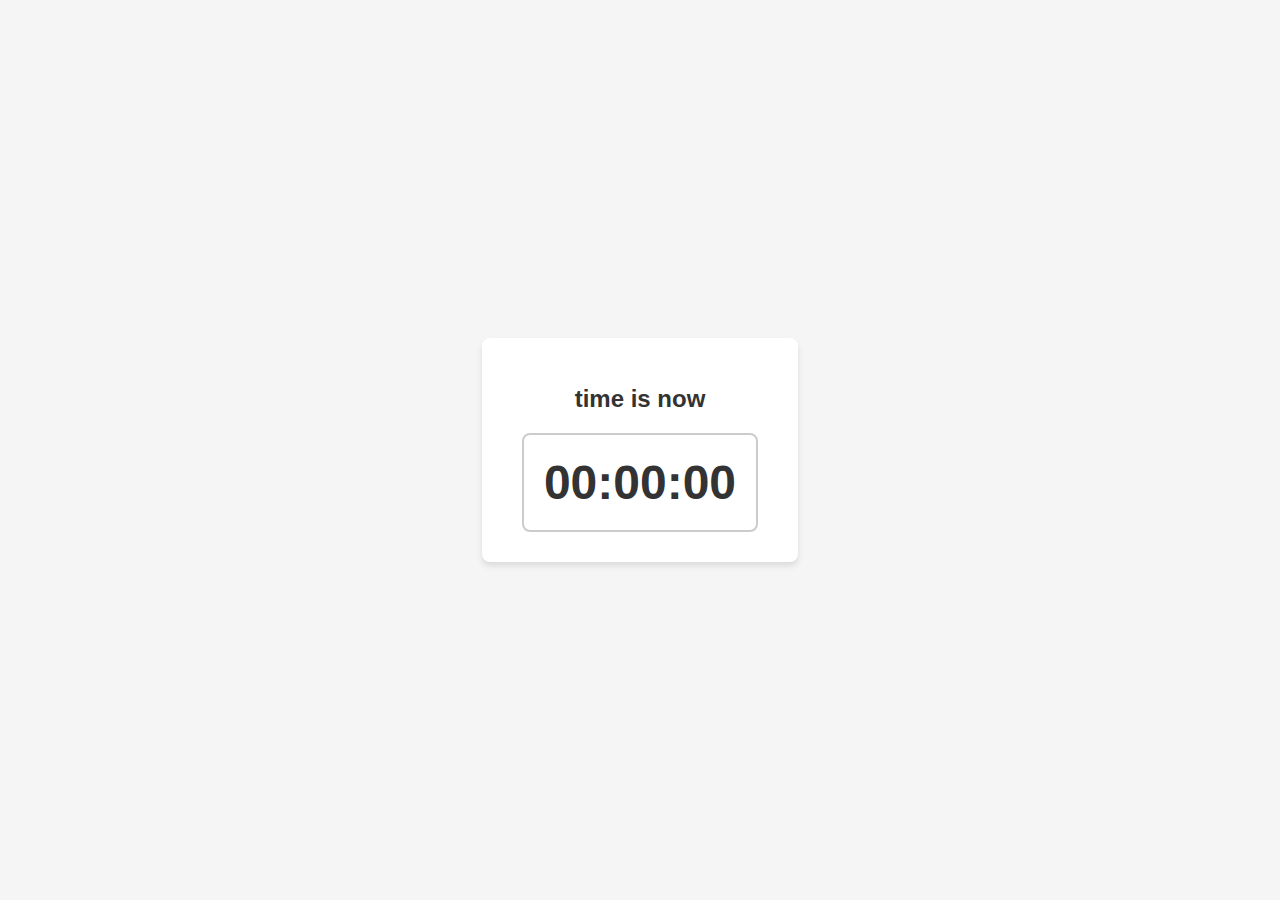
<file: clock/index.html>
<!DOCTYPE html>
<html lang="en">
<head>
    <meta charset="UTF-8">
    <meta name="viewport" content="width=device-width, initial-scale=1.0">
    <title>Horloge en Temps Réel (POO)</title>
    <style>
                /* Style général */
        body {
            margin: 0;
            padding: 0;
            display: flex;
            justify-content: center;
            align-items: center;
            height: 100vh;
            font-family: 'Arial', sans-serif;
            background-color: #f5f5f5;
        }

        /* Conteneur principal */
        .container {
            text-align: center;
            background: #ffffff;
            border-radius: 8px;
            padding: 30px 40px;
            box-shadow: 0 4px 6px rgba(0, 0, 0, 0.1);
        }

        /* Titre */
        h1 {
            margin-bottom: 20px;
            font-size: 24px;
            color: #333;
        }

        /* Affichage de l'heure */
        .clock {
            font-size: 48px;
            font-weight: bold;
            color: #333;
            background-color: #fff;
            border: 2px solid #cccccc;
            padding: 20px;
            border-radius: 8px;
        }

    </style>
</head>
<body>
    <div class="container">
        <h1>time is now</h1>
        <div id="clock" class="clock">00:00:00</div>
    </div>
    <script src="script.js"></script>
</body>
</html>
</file>
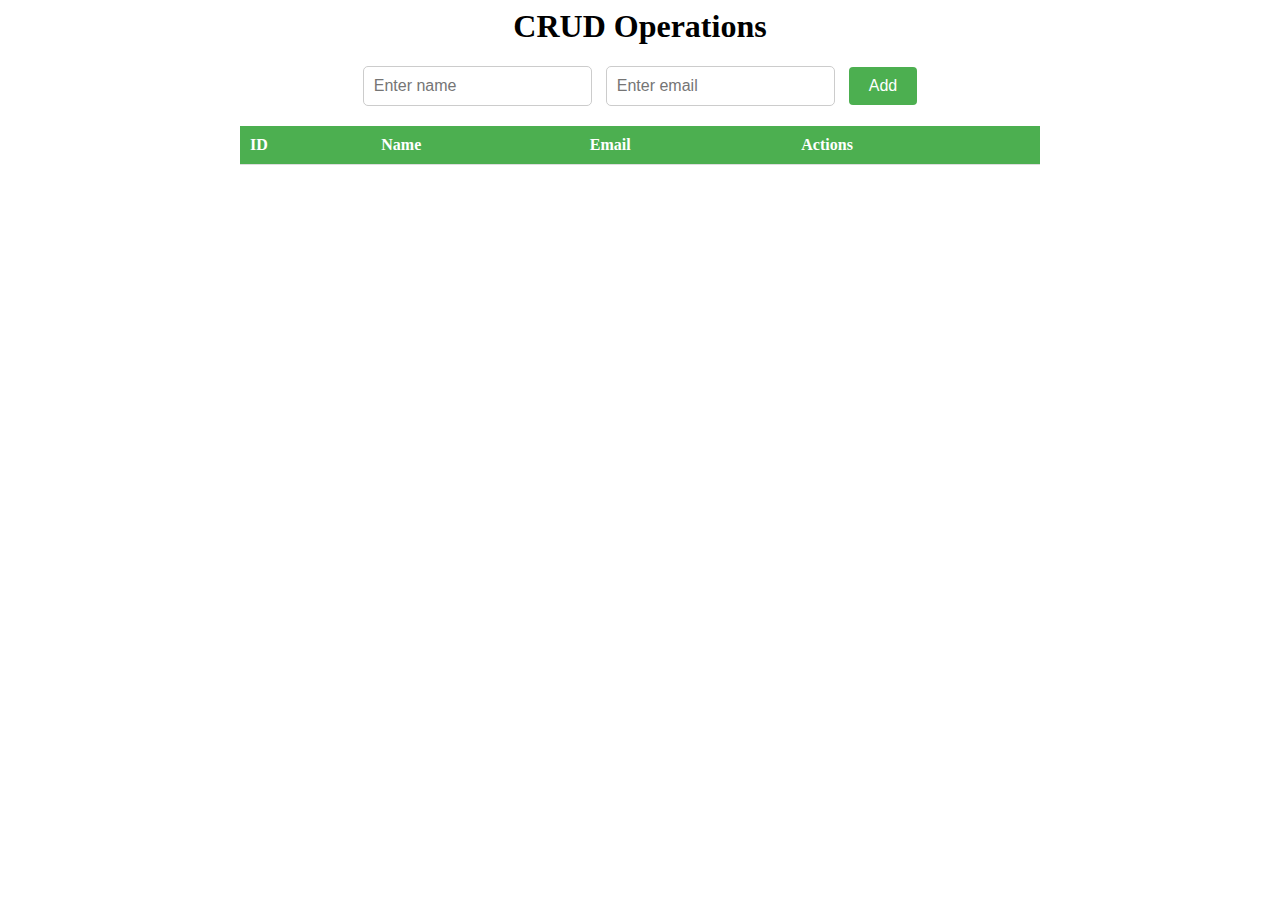
<file: crud-tuto/index.html>
<!DOCTYPE html>
<html lang="en">
<head>
    <meta charset="UTF-8">
    <meta name="viewport" content="width=device-width, initial-scale=1.0">
    <script src="./script.js" defer></script>
    <title>crude</title>
    <style>
        #container {
            max-width: 800px;
            margin: 0 auto;
            text-align: center;
        }

        h1 {
            margin-top: 0;
        }

        #input-container {
            margin-bottom: 20px;
        }

        #name-input,
        #email-input,
        #update-name-input,
        #update-email-input {
            padding: 10px;
            font-size: 16px;
            margin-right: 10px;
            border-radius: 5px;
            border: 1px solid #ccc;
        }

        #name-input:focus,
        #email-input:focus,
        #update-name-input:focus,
        #update-email-input:focus {
            border-color: #66afe9;
            outline: 0;
            -webkit-box-shadow: inset 0 1px 1px rgba(0,0,0,.075), 0 0 8px rgba(102,175,233,.6);
            box-shadow: inset 0 1px 1px rgba(0,0,0,.075), 0 0 8px rgba(102,175,233,.6);
        }

        button {
            padding: 10px 20px;
            font-size: 16px;
            cursor: pointer;
            background-color: #4CAF50;
            color: white;
            border: none;
            border-radius: 4px;
        }

        button:hover {
            background-color: #3e8e41;
        }

        table {
            border-collapse: collapse;
            width: 100%;
            margin-bottom: 20px;
        }

        th,
        td {
            padding: 10px;
            text-align: left;
            border-bottom: 1px solid #ddd;
        }

        th {
            background-color: #4CAF50;
            color: white;
        }

        #update-container {
            display: none;
            margin-top: 20px;
        }

        #update-btn {
            background-color: #2196F3;
        }

        #cancel-btn {
            background-color: #f44336;
        }

        .edit-btn{
            background-color: #ffc107;
        }

        .delete-btn{
            background-color: #dc3545;
            margin-left:10px;
        }
    </style>
</head>
<body>
    <div id="container">
        <h1>CRUD Operations</h1>
        <div id="input-container">
            <input type="text" id="name-input" placeholder="Enter name">
            <input type="email" id="email-input" placeholder="Enter email">
            <button id="add-btn">Add</button>
        </div>
        <table>
            <thead>
                <tr>
                <th>ID</th>
                <th>Name</th>
                <th>Email</th>
                <th>Actions</th>
                </tr>
            </thead>
            <tbody id="table-body"></tbody>
        </table>
        <div id="update-container">
            <input type="text" id="update-name-input">
            <input type="text" id="update-email-input">
            <button id="update-btn">Update</button>
            <button id="cancel-btn">Cancel</button>
        </div>
    </div>
</body>
</html>
</file>
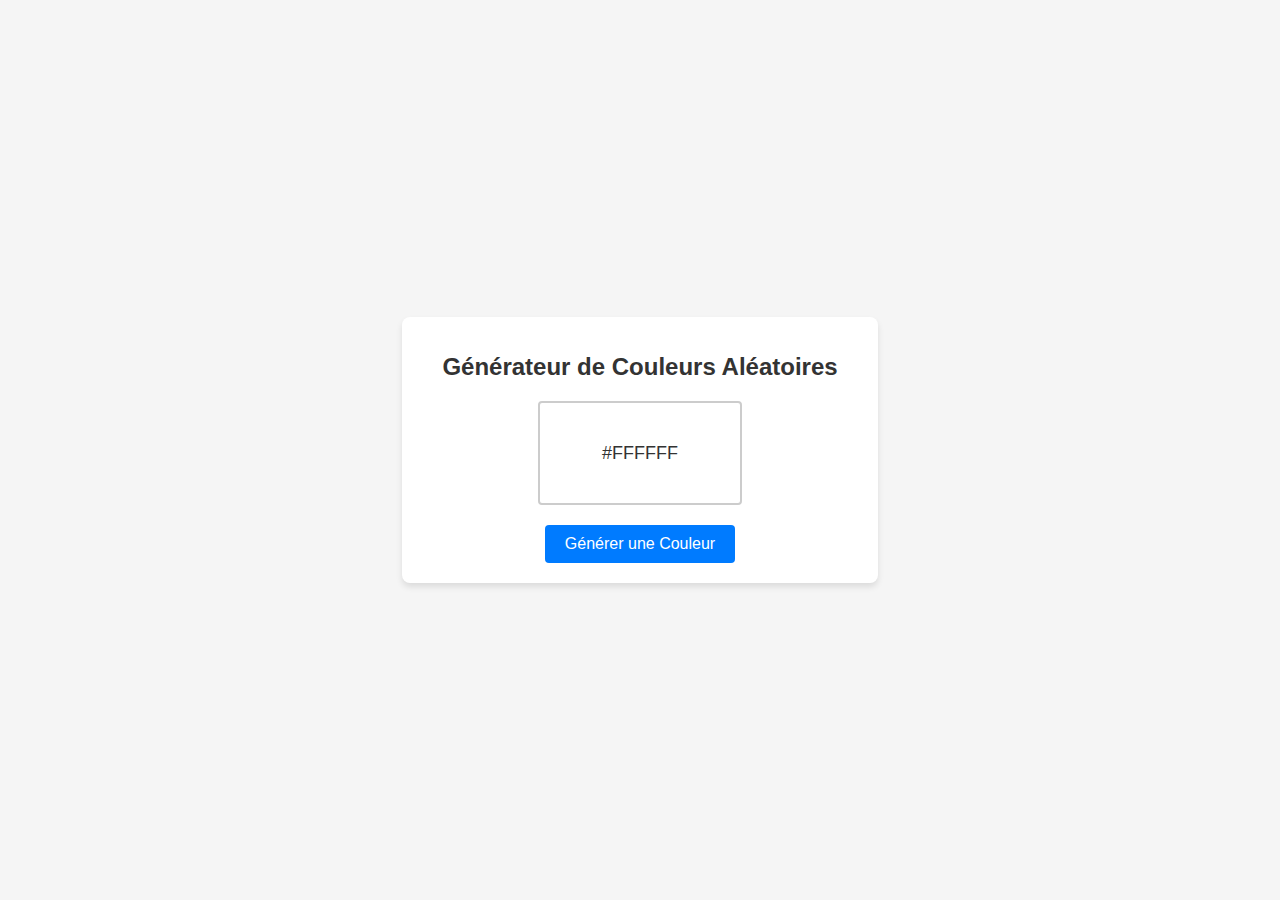
<file: generer_color/index.html>
<!DOCTYPE html>
<html lang="en">
<head>
    <meta charset="UTF-8">
    <meta name="viewport" content="width=device-width, initial-scale=1.0">
    <title>Générateur de Couleurs Aléatoires</title>
    <link rel="stylesheet" href="style.css">
</head>
<body>
    <div class="container">
        <h1>Générateur de Couleurs Aléatoires</h1>
        <div class="color-display" id="colorDisplay">#FFFFFF</div>
        <button id="generateBtn" class="btn">Générer une Couleur</button>
    </div>
    <script src="script.js"></script>
</body>
</html>
</file>
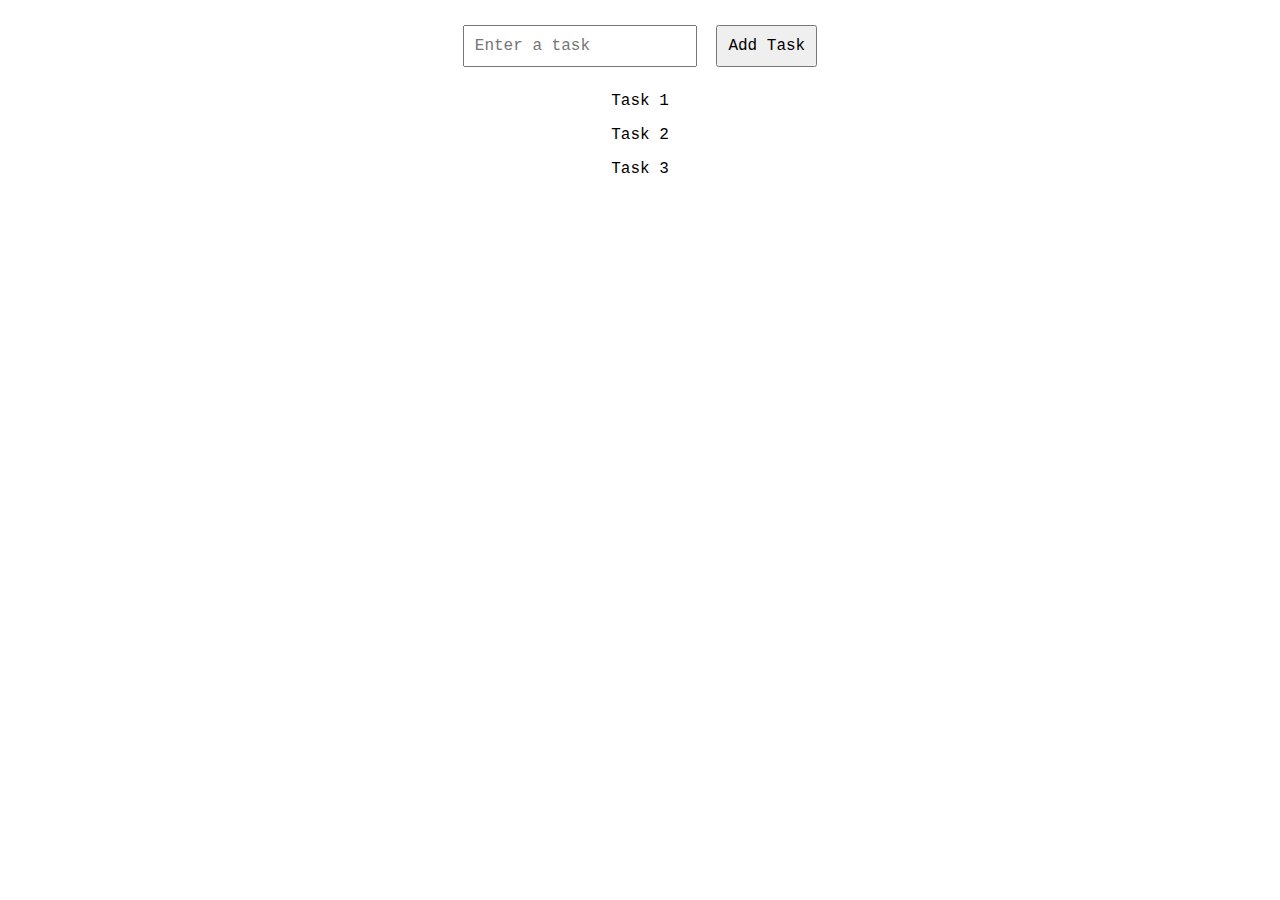
<file: to-do-list/rev_1/index.html>
<!DOCTYPE html>
<html lang="en">
<head>
    <meta charset="UTF-8">
    <meta name="viewport" content="width=device-width, initial-scale=1.0">
    <title>To-Do List</title>
    <style>
        * {
            box-sizing: border-box;
            font-family: 'Courier New', Courier, monospace;
        }
        .box {
            max-width: 400px;
            margin: 20px auto;
            text-align: center;
        }
        .list h1 {
            font-size: 18px;
            margin: 10px 0;
        }
        input, button {
            padding: 10px;
            margin: 5px;
            font-size: 16px;
        }
        .list {
            margin-top: 20px;
        }
    </style>
</head>
<body>
    <div class="box">
        <div class="inpu">
            <input type="text" id="input-task" placeholder="Enter a task">
            <button id="add-btn">Add Task</button>
        </div>
        <div class="list"></div>
    </div>
    <script src="script.js"></script>
</body>
</html>
</file>
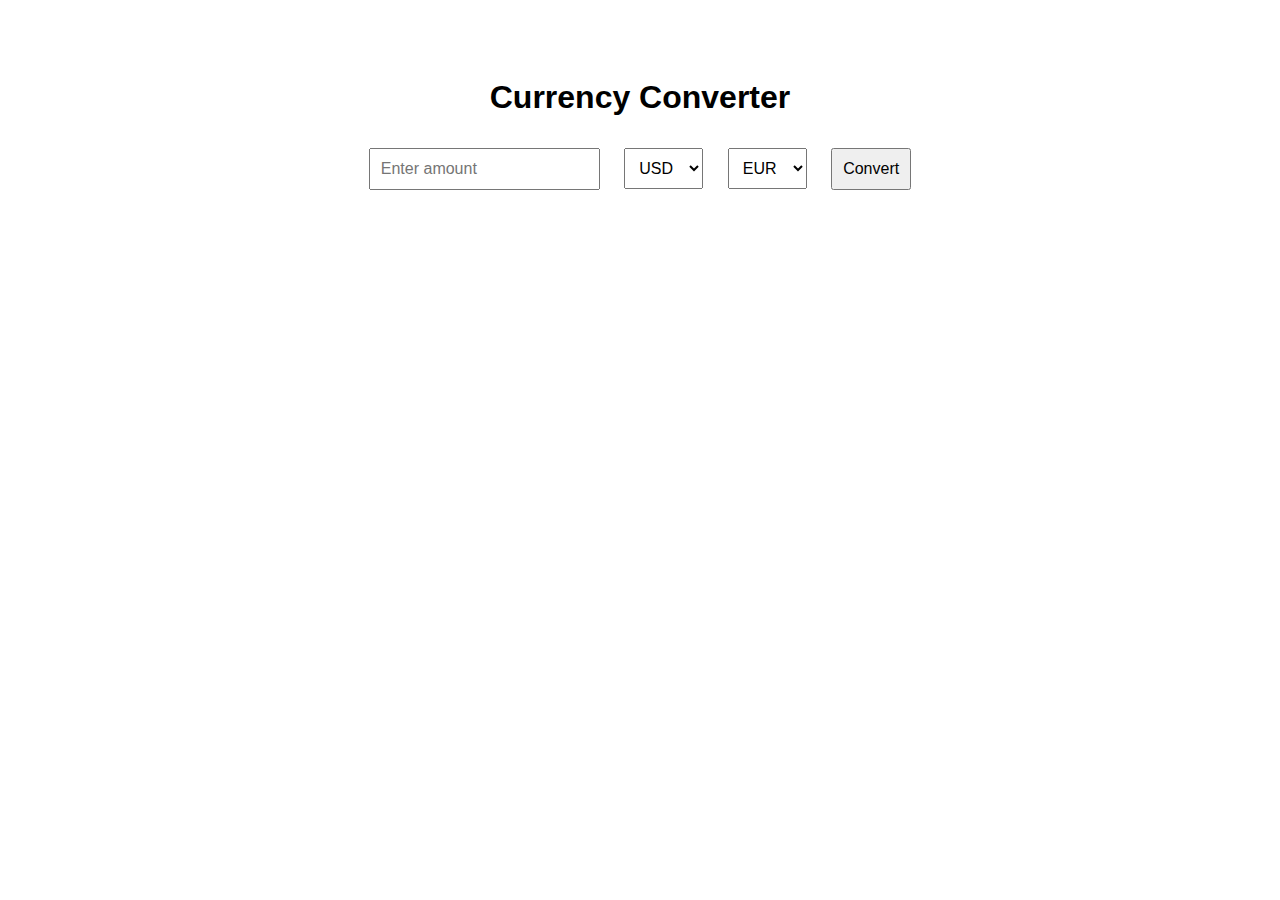
<file: Currency_converter/currency_converter.html>
<!DOCTYPE html>
<html lang="en">
<head>
    <meta charset="UTF-8">
    <meta name="viewport" content="width=device-width, initial-scale=1.0">
    <script src="./script.js" defer></script>
    <title>Currency Converter</title>
    <style>
        body {
            font-family: Arial, sans-serif;
            text-align: center;
            padding: 50px;
        }

        input, select, button {
            margin: 10px;
            padding: 10px;
            font-size: 16px;
        }

        #result {
            font-size: 20px;
            margin-top: 20px;
            color: #2c3e50;
        }
    </style>
</head>
<body>
    <h1>Currency Converter</h1>
    <input type="number" id="amount" placeholder="Enter amount"/>
    <select id="fromCurrency">
        <option value="USD">USD</option>
        <option value="EUR">EUR</option>
        <option value="MGA">MGA</option>
    </select>
    <select id="toCurrency">
        <option value="EUR">EUR</option>
        <option value="USD">USD</option>
        <option value="MGA">MGA</option>
    </select>
    <button id="convertBtn">Convert</button>
    <div id="result" class="msg"></div>

    <!-- <script>
        const exchangeRates = {
            USD: { EUR: 0.85, MGA: 4400 },
            EUR: { USD: 1.18, MGA: 5200 },
            MGA: { USD: 0.00023, EUR: 0.00019 },
        };

        document.getElementById('convertBtn').addEventListener('click', () => {
            const amount = parseFloat(document.getElementById('amount').value);
            const fromCurrency = document.getElementById('fromCurrency').value;
            const toCurrency = document.getElementById('toCurrency').value;

            if (!amount || fromCurrency === toCurrency) {
                document.getElementById('result').textContent = "Invalid input or same currency!";
                return;
            }

            const rate = exchangeRates[fromCurrency][toCurrency];
            const convertedAmount = (amount * rate).toFixed(2);

            document.getElementById('result').textContent = 
                `${amount} ${fromCurrency} = ${convertedAmount} ${toCurrency}`;
        });
    </script> -->
</body>
</html>
</file>
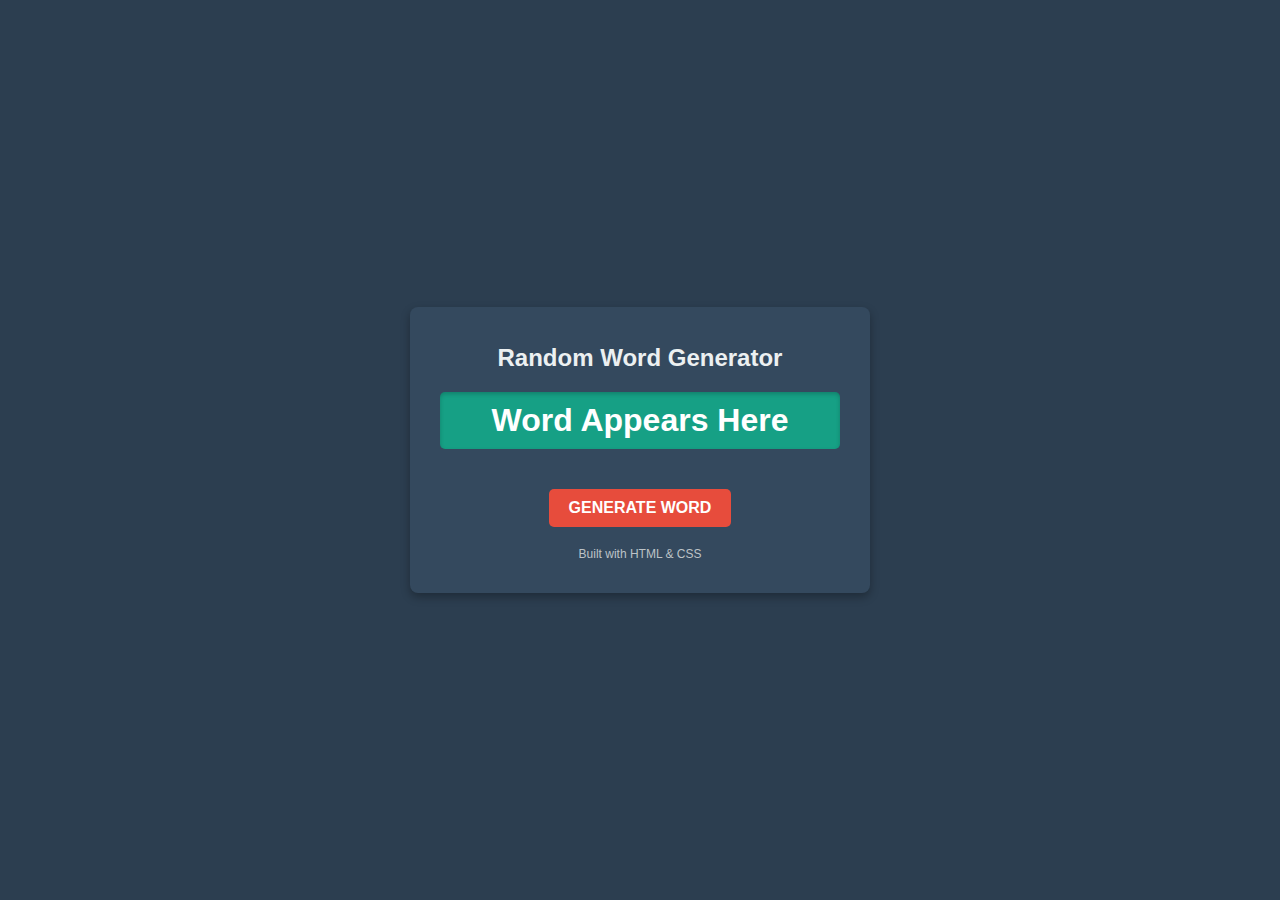
<file: generate word/generate.html>
<!DOCTYPE html>
<html lang="en">
<head>
    <meta charset="UTF-8">
    <meta name="viewport" content="width=device-width, initial-scale=1.0">
    <script src="./script.js" defer></script>
    <title>Generate Word</title>
    <style>
        /* Global styles */
        body {
            font-family: Arial, sans-serif;
            margin: 0;
            padding: 0;
            display: flex;
            justify-content: center;
            align-items: center;
            height: 100vh;
            background-color: #2c3e50;
            color: #ecf0f1;
        }

        /* Container */
        .container {
            text-align: center;
            background: #34495e;
            padding: 20px 30px;
            border-radius: 8px;
            box-shadow: 0 4px 10px rgba(0, 0, 0, 0.3);
            max-width: 400px;
            width: 100%;
        }

        /* Title */
        h1 {
            font-size: 24px;
            margin-bottom: 15px;
        }

        /* Word Display */
        #word-box {
            font-size: 32px;
            font-weight: bold;
            margin: 20px 0;
            padding: 10px 15px;
            background: #16a085;
            border-radius: 5px;
            color: #fff;
            box-shadow: inset 0 2px 4px rgba(0, 0, 0, 0.2);
            transition: transform 0.5s ease;
        }
        #word-box:hover{
            box-shadow: 0 4px 6px rgba(0, 0, 0, 0.1);
        }
        /* Buttons */
        #button {
            display: inline-block;
            margin-top: 20px;
            padding: 10px 20px;
            font-size: 16px;
            font-weight: bold;
            color: #fff;
            text-transform: uppercase;
            background-color: #e74c3c;
            border: none;
            border-radius: 5px;
            cursor: pointer; /* Disabled for now (no JS) */
        }

        /* Hover effect (in case JS is added later) */
        #button:hover {
            background-color: #c0392b;
            box-shadow: 0 6px 12px rgba(0, 0, 0, 0.2);

        }
        #button:active{
            background-color: #1f6399;
            box-shadow: 0 3px 6px rgba(0, 0, 0, 0.2);
        }

        /* Footer */
        .footer {
            margin-top: 20px;
            font-size: 12px;
            color: #bdc3c7;
        }
    </style>
</head>
<body>
    <div class="container">
        <h1>Random Word Generator</h1>

        <div id="word-box">Word Appears Here</div>
        <button id="button">Generate Word</button>

        <p class="footer">Built with HTML & CSS</p>
    </div>
</body>
</html>
</file>
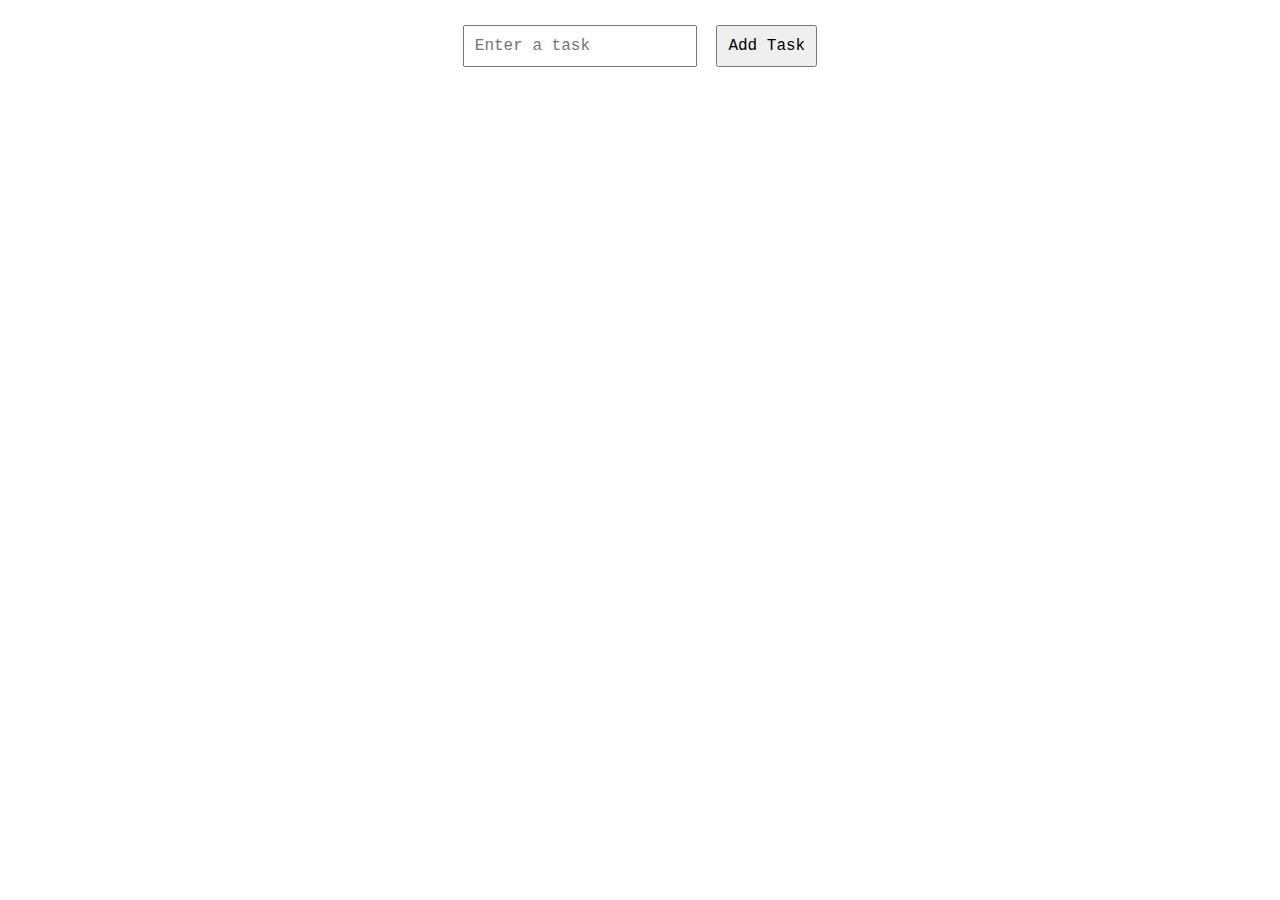
<file: to-do-list/main.html>
<!DOCTYPE html>
<html lang="en">
<head>
    <meta charset="UTF-8">
    <meta name="viewport" content="width=device-width, initial-scale=1.0">
    <title>To-Do List</title>
    <style>
        * {
            box-sizing: border-box;
            font-family: 'Courier New', Courier, monospace;
        }
        .box {
            max-width: 400px;
            margin: 20px auto;
            text-align: center;
        }
        .list h1 {
            font-size: 18px;
            margin: 10px 0;
        }
        input, button {
            padding: 10px;
            margin: 5px;
            font-size: 16px;
        }
        .list {
            margin-top: 20px;
        }
    </style>
</head>
<body>
    <div class="box">
        <div class="inpu">
            <input type="text" id="input" placeholder="Enter a task">
            <button>Add Task</button>
        </div>
        <div class="list"></div>
    </div>
    <script src="script.js"></script>
</body>
</html>
</file>
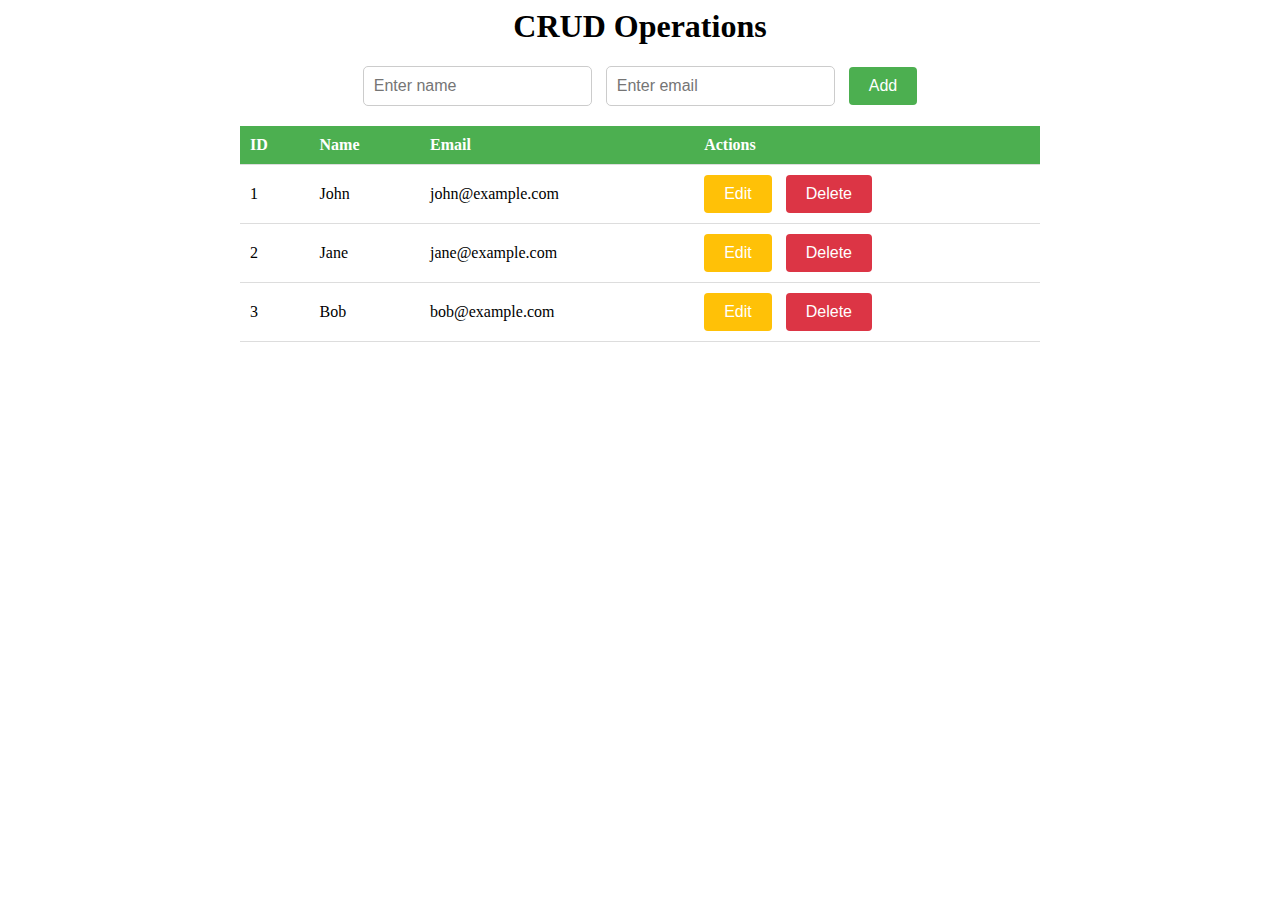
<file: to-do-list/revision/crud.html>
<!DOCTYPE html>
<html lang="en">
<head>
    <meta charset="UTF-8">
    <meta name="viewport" content="width=device-width, initial-scale=1.0">
    <script src="./crud.js" defer></script>
    <style>
        #container {
            max-width: 800px;
            margin: 0 auto;
            text-align: center;
        }

        h1 {
            margin-top: 0;
        }

        #input-container {
            margin-bottom: 20px;
        }

        #name-input,
        #email-input,
        #update-name-input,
        #update-email-input {
            padding: 10px;
            font-size: 16px;
            margin-right: 10px;
            border-radius: 5px;
            border: 1px solid #ccc;
        }

        #name-input:focus,
        #email-input:focus,
        #update-name-input:focus,
        #update-email-input:focus {
            border-color: #66afe9;
            outline: 0;
            -webkit-box-shadow: inset 0 1px 1px rgba(0,0,0,.075), 0 0 8px rgba(102,175,233,.6);
            box-shadow: inset 0 1px 1px rgba(0,0,0,.075), 0 0 8px rgba(102,175,233,.6);
        }

        button {
            padding: 10px 20px;
            font-size: 16px;
            cursor: pointer;
            background-color: #4CAF50;
            color: white;
            border: none;
            border-radius: 4px;
        }

        button:hover {
            background-color: #3e8e41;
        }

        table {
            border-collapse: collapse;
            width: 100%;
            margin-bottom: 20px;
        }

        th,
        td {
            padding: 10px;
            text-align: left;
            border-bottom: 1px solid #ddd;
        }

        th {
            background-color: #4CAF50;
            color: white;
        }

        #update-container {
            display: none;
            margin-top: 20px;
        }

        #update-btn {
            background-color: #2196F3;
        }

        #cancel-btn {
            background-color: #f44336;
        }

        .edit-btn{
            background-color: #ffc107;
        }

        .delete-btn{
            background-color: #dc3545;
            margin-left:10px;
        }
    </style>
    <title>crud</title>
</head>
<body>
    <div id="container">
        <h1>CRUD Operations</h1>
        <div id="input-container">
            <input type="text" id="name-input" placeholder="Enter name" required>
            <input type="email" id="email-input" placeholder="Enter email" required>
            <button id="add-btn">Add</button>
        </div>
        <table>
            <thead>
                <tr>
                    <th>ID</th>
                    <th>Name</th>
                    <th>Email</th>
                    <th>Actions</th>
                </tr>
            </thead>
            <tbody id="table-body">
                <!-- Table rows will be dynamically added here -->
                <!-- <tr>
                    <td>1</td>
                    <td>John Doe</td>
                    <td>john@example.com</td>
                    <td>
                        <button class="edit-btn">Edit</button>
                        <button class="delete-btn">Delete</button>
                    </td>
                </tr> -->
            </tbody>
        </table>
        <div id="update-container">
            <input type="text" id="update-name-input">
            <input type="text" id="update-email-input">
            <button id="update-btn">Update</button>
            <button id="cancel-btn">Cancel</button>
        </div>
      </div>
</body>
</html>
</file>
<file: generer_color/style.css>
/* Style général */
body {
    margin: 0;
    padding: 0;
    display: flex;
    justify-content: center;
    align-items: center;
    height: 100vh;
    font-family: Arial, sans-serif;
    background-color: #f5f5f5;
}

/* Conteneur principal */
.container {
    text-align: center;
    background: #ffffff;
    border-radius: 8px;
    padding: 20px 40px;
    box-shadow: 0 4px 6px rgba(0, 0, 0, 0.1);
}

/* Titre */
h1 {
    margin-bottom: 20px;
    font-size: 24px;
    color: #333333;
}

/* Affichage de la couleur */
.color-display {
    margin: 20px auto;
    width: 200px;
    height: 100px;
    line-height: 100px;
    font-size: 18px;
    color: #333333;
    background-color: #ffffff;
    border: 2px solid #cccccc;
    border-radius: 4px;
    text-align: center;
}

/* Bouton */
.btn {
    padding: 10px 20px;
    font-size: 16px;
    color: #ffffff;
    background-color: #007BFF;
    border: none;
    border-radius: 4px;
    cursor: pointer;
    transition: background-color 0.3s;
}

.btn:hover {
    background-color: #0056b3;
}
</file>
